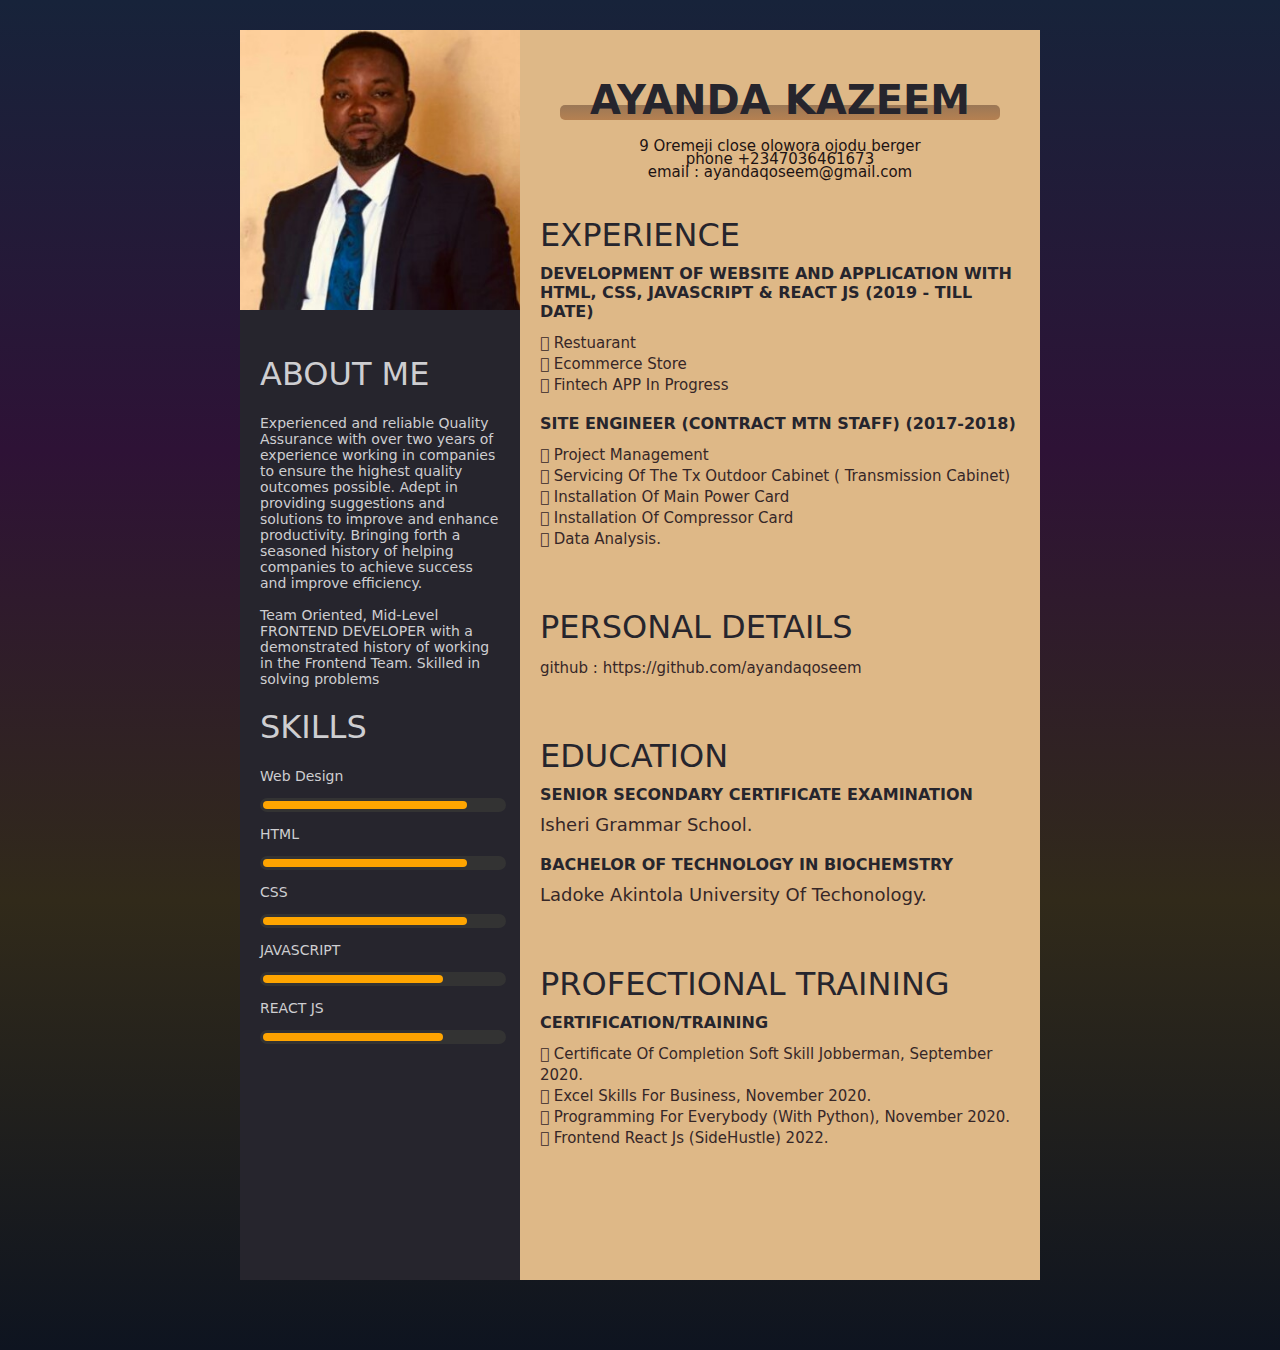
<file: resume.html>
<!DOCTYPE html>
<html lang="en">
<head>
    <meta charset="UTF-8">
    <meta http-equiv="X-UA-Compatible" content="IE=edge">
    <meta name="viewport" content="width=device-width, initial-scale=1.0">
    <title>My Resume</title>
    <link rel="stylesheet" href="./styles.css">
</head>
<body>
    <div class="box-outer">
        <div class="resume-box">
            <div class="box-1">
              <img src="./img/profile-img.jpg" class="profile">
              <div class="content">
                <h1>About Me</h1>
                <p>
                  Experienced and reliable Quality Assurance  with over two years of experience
                  working in companies to ensure the highest quality outcomes possible. Adept in
                  providing suggestions and solutions to improve and enhance productivity. Bringing
                  forth a seasoned history of helping companies to achieve success and improve
                  efficiency. 
                  <br><br>
                  Team Oriented, Mid-Level
                    <span class="role__tag">FRONTEND DEVELOPER</span> with a demonstrated
                    history of working in the Frontend Team. Skilled in
                    solving problems<br />
                    
                </p>  

                <h1>Skills</h1>
                <P>Web Design</P>
                <div id="progress1"></div>

                <P>HTML</P>
                <div id="progress2"></div>

                <P>CSS</P>
                <div id="progress3"></div>

                <P>JAVASCRIPT</P>
                <div id="progress4"></div>

                <P>REACT JS</P>
                <div id="progress5"></div>
              </div>    
            </div>

            <div class="box-2">
                <div class="intro">
                    <h1>Ayanda Kazeem</h1>
                    <hr class="hr"/>
                    <div class="clearfix"></div>
                    <p class="intro-p">9 Oremeji close olowora ojodu berger</p>
                    <p>phone +2347036461673</p>
                    <p>email : ayandaqoseem@gmail.com</p>
                </div>

                <div class="content-2">
                    <h1 class="head">Experience</h1>
                    <p class="para-1">Development of website and application with HTML, CSS, JAVASCRIPT & REACT JS (2019 - TILL DATE)</p>
                    <p class="para-2">
                        <span> Restuarant</span><br />
                        <span> Ecommerce store</span><br />
                        <span> Fintech APP in progress</span>
                    </p>

                    <p class="para-1">Site engineer (Contract MTN staff) (2017-2018)</p>
                    <p class="para-2">
                        <span>	Project Management </span><br />
                        <span>	Servicing of the tx outdoor cabinet ( Transmission cabinet)</span><br />
                        <span>	Installation of main power card</span><br />
                        <span>	Installation of compressor card</span><br />
                        <span>	Data analysis.</span>
                    </p>
                   
                    
                </div>
                <div class="content-2">
                    <h1 class="head">Personal Details</h1>
                    <!-- <p class="para-1">Senior secondary Certificate Examination (1998-2004)
                       </p> -->
                    <p class="para-2">
                    <span class="personal-details">gitHub : https://github.com/Ayandaqoseem</span>
                    
                </p> 

                </div>
                <div class="content-2">
                    <h1 class="head">Education</h1>
                    <p class="para-1">Senior secondary Certificate Examination</p>
                    <p class="para-2">Isheri Grammar School.
                    </p>

                    <p class="para-1">Bachelor of Technology in Biochemstry</p>
                    <p class="para-2">Ladoke Akintola University of Techonology.
                    </p>

                </div>

                <div class="content-2">
                    <h1 class="head">Profectional training</h1>
                    <p class="para-1">Certification/training</p>
                    <p class="para-2">
                        <span>	Certificate of completion soft skill jobberman, September 2020.</span><br />
                        <span> Excel skills for business, November 2020.</span><br /> 
                        <span> Programming for Everybody (with Python), November 2020.</span><br />
                        <span>	Frontend React js (SideHustle) 2022.</span>
                        
                    </p>
                </div>

            </div>
        </div>
    </div>
    
</body>
</html>
</file>
<file: styles.css>
body {
    margin: 0px;
    padding: 0px;
    background-image: linear-gradient(rgb(23, 35, 58), rgb(46, 18, 54), rgb(49, 42, 26), rgb(14, 20, 32));
    height: 150vh;
}
.clearfix {clear: both;}

.resume-box {
  width: 800px;
  height: 1250px;
  margin: 0 auto;
  background-color:burlywood;  
}
.box-outer {
    padding: 30px;
}
.box-1 {
    background-color: #26252d;
    width: 35%;
    float: left;
    height: 1250px;
}
.box-2 {
    width: 60%;
    float: left;
    padding: 20px;
}
.profile {
    width: 100%;
}
.content {
    padding: 20px;
}
h1 {
    color: #ceced1;
    font-family: system-ui;
    font-weight: 300;
    text-transform: uppercase;
}
p {
    color: #ceced1;
    font-family: system-ui;
    font-weight: 300;
    font-size: 14px;
}
#progress1 {
    background-color: #333;
    border-radius: 13px;
    height: 8px;
    width: 100%;
    padding: 3px;
}
#progress1::after {
    content: '';
    display: block;
    background-color: orange;
    border-radius: 9px;
    height: 8px;
    width: 85%;
}
#progress2 {
    background-color: #333;
    border-radius: 13px;
    height: 8px;
    width: 100%;
    padding: 3px;
}
#progress2::after {
    content: '';
    display: block;
    background-color: orange;
    border-radius: 9px;
    height: 8px;
    width: 85%;
}
#progress3 {
    background-color: #333;
    border-radius: 13px;
    height: 8px;
    width: 100%;
    padding: 3px;
}
#progress3::after {
    content: '';
    display: block;
    background-color: orange;
    border-radius: 9px;
    height: 8px;
    width: 85%;
}
#progress4 {
    background-color: #333;
    border-radius: 13px;
    height: 8px;
    width: 100%;
    padding: 3px;
}
#progress4::after {
    content: '';
    display: block;
    background-color: orange;
    border-radius: 9px;
    height: 8px;
    width: 75%;
}
#progress5 {
    background-color: #333;
    border-radius: 13px;
    height: 8px;
    width: 100%;
    padding: 3px;
}
#progress5::after {
    content: '';
    display: block;
    background-color: orange;
    border-radius: 9px;
    height: 8px;
    width: 75%;
}
.intro {
    text-align: center;
}
.intro h1 {
    font-size: 40px;
    font-weight: bold;
    color: #26252d;
} 
.hr {
    height: 15px;
    border: none;
    border-radius: 5px;
    background-image: linear-gradient(rgba(78, 46, 31, 0.466), rgba(136, 67, 21, 0.473));
    margin: -45px 20px;
}
.intro-p {
    columns: #7d7d7d;
    font-family: system-ui;
    font-weight: 300;
    font-size: 15px;
    margin-top: 13%!important;
}
.intro p {
    color: #1d1313;
    font-family: system-ui;
    font-weight: 400;
    font-size: 15px;
    margin: -5px;
}
.content-2 {
    padding-top: 40px;
}
.head {
    color: #26252d;
    font-family: system-ui;
    font-weight: 400;
    text-transform: uppercase;
    margin: 0px;
}
.para-1 {
    font-size: 16px;
    text-transform: uppercase;
    color: #26252d;
    font-weight: 800;
    margin: 5px 0px;
    margin-top: 10px;
}
.para-2 {
    font-size: 18px;
    text-transform: capitalize;
    color: #362727;
    font-weight: 400;
    margin-bottom: 20px;
    margin-top: 10px;
}
.para-2 span {
    font-size: 15px;
}
.personal-details {
    text-transform: lowercase;
}
</file>
